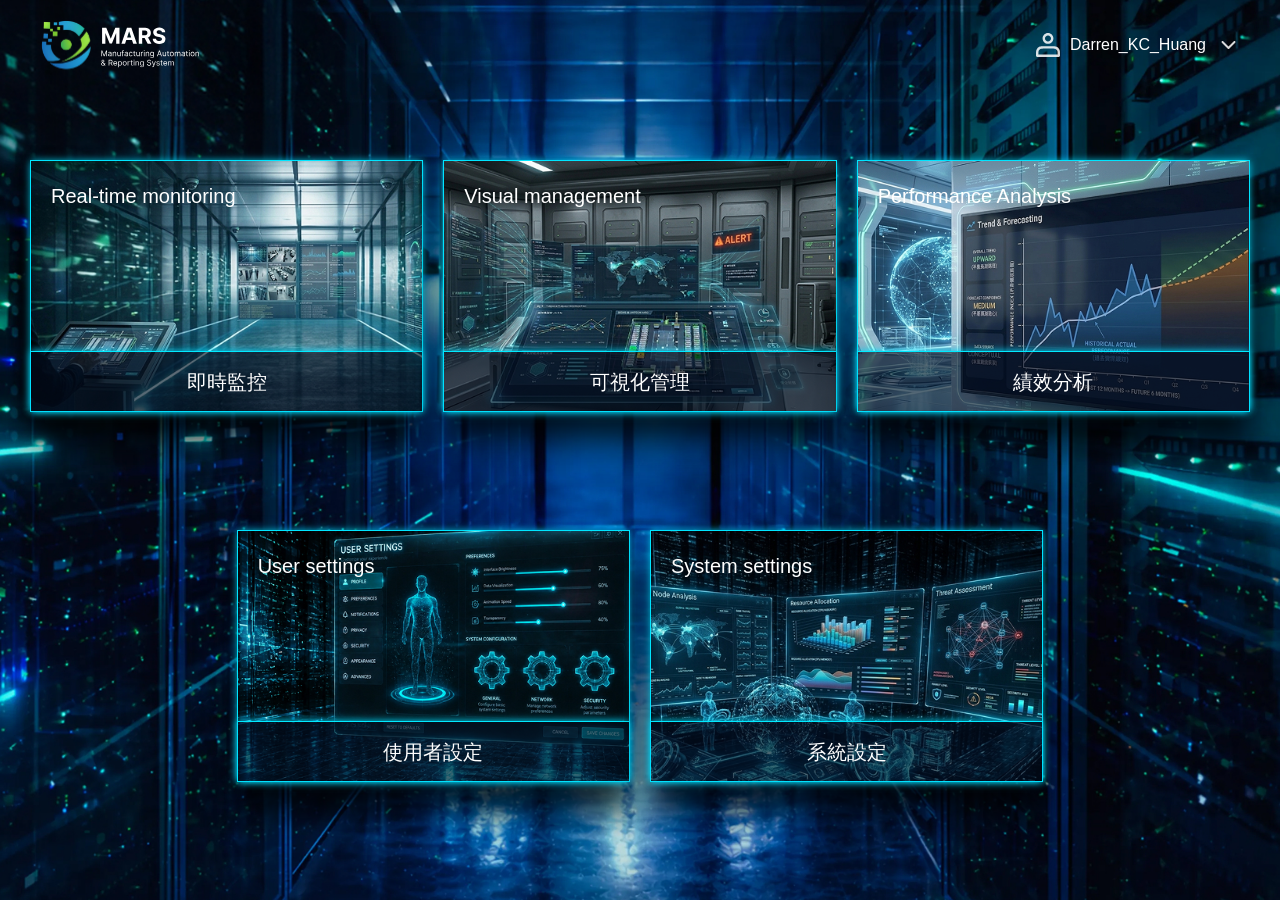
<file: index.html>
<!DOCTYPE html>
<html lang="en">

<head>
	<meta charset="UTF-8">
	<meta name="viewport" content="width=device-width, initial-scale=1, shrink-to-fit=no">
	<meta name="viewport" content="width=device-width, initial-scale=1.0, user-scalable=no, viewport-fit=cover">
	<meta http-equiv="X-UA-Compatible" content="ie=edge">
	<title>MARS</title>
	<link rel="stylesheet" href="./style/css/all.min.css">
</head>

<body>
	<div class="wrap">
		<header id="header" class="header">
			<a class="logo" href="index.html">
				<img src="./images/mars_logo.svg" alt="">
			</a>
			<div class="user">
				<div id="user_name" class="user_name">Darren_KC_Huang</div>
				<div id="logout" class="user_logout">Logout</div>
			</div>
			<div id="menuBtn" class="menuBtn">
				<span></span>
			</div>
		</header>
		<div class="content home">
			<a class="home_list" href="real_time.html">
				<div class="home_list_title">Real-time monitoring</div>
				<img src="./images/img_RealTime.jpg" alt="">
				<div class="home_list_txt">即時監控</div>
			</a>
			<a class="home_list" href="visual_management.html">
				<div class="home_list_title">Visual management</div>
				<img src="./images/img_VisualManagement.jpg" alt="">
				<div class="home_list_txt">可視化管理</div>
			</a>
			<div class="home_list">
				<div class="home_list_title">Performance Analysis</div>
				<img src="./images/img_PerformanceAnalysis.jpg" alt="">
				<div class="home_list_txt">績效分析</div>
			</div>
			<div class="home_list">
				<div class="home_list_title">User settings</div>
				<img src="./images/img_User Settings.jpg" alt="">
				<div class="home_list_txt">使用者設定</div>
			</div>
			<div class="home_list">
				<div class="home_list_title">System settings</div>
				<img src="./images/img_SystemSettings.jpg" alt="">
				<div class="home_list_txt">系統設定</div>
			</div>
		</div>
	</div>
	<script src="./js/model.js"></script>
</body>

</html>
</file>
<file: style/css/all.min.css>
@font-face{font-family:"Inter";font-style:italic;font-weight:100 900;font-display:swap;src:url(https://fonts.gstatic.com/s/inter/v20/UcCm3FwrK3iLTcvnUwkT9nA2.woff2) format("woff2");unicode-range:U+0460-052F,U+1C80-1C8A,U+20B4,U+2DE0-2DFF,U+A640-A69F,U+FE2E-FE2F}@font-face{font-family:"Inter";font-style:italic;font-weight:100 900;font-display:swap;src:url(https://fonts.gstatic.com/s/inter/v20/UcCm3FwrK3iLTcvnUwAT9nA2.woff2) format("woff2");unicode-range:U+0301,U+0400-045F,U+0490-0491,U+04B0-04B1,U+2116}@font-face{font-family:"Inter";font-style:italic;font-weight:100 900;font-display:swap;src:url(https://fonts.gstatic.com/s/inter/v20/UcCm3FwrK3iLTcvnUwgT9nA2.woff2) format("woff2");unicode-range:U+1F00-1FFF}@font-face{font-family:"Inter";font-style:italic;font-weight:100 900;font-display:swap;src:url(https://fonts.gstatic.com/s/inter/v20/UcCm3FwrK3iLTcvnUwcT9nA2.woff2) format("woff2");unicode-range:U+0370-0377,U+037A-037F,U+0384-038A,U+038C,U+038E-03A1,U+03A3-03FF}@font-face{font-family:"Inter";font-style:italic;font-weight:100 900;font-display:swap;src:url(https://fonts.gstatic.com/s/inter/v20/UcCm3FwrK3iLTcvnUwsT9nA2.woff2) format("woff2");unicode-range:U+0102-0103,U+0110-0111,U+0128-0129,U+0168-0169,U+01A0-01A1,U+01AF-01B0,U+0300-0301,U+0303-0304,U+0308-0309,U+0323,U+0329,U+1EA0-1EF9,U+20AB}@font-face{font-family:"Inter";font-style:italic;font-weight:100 900;font-display:swap;src:url(https://fonts.gstatic.com/s/inter/v20/UcCm3FwrK3iLTcvnUwoT9nA2.woff2) format("woff2");unicode-range:U+0100-02BA,U+02BD-02C5,U+02C7-02CC,U+02CE-02D7,U+02DD-02FF,U+0304,U+0308,U+0329,U+1D00-1DBF,U+1E00-1E9F,U+1EF2-1EFF,U+2020,U+20A0-20AB,U+20AD-20C0,U+2113,U+2C60-2C7F,U+A720-A7FF}@font-face{font-family:"Inter";font-style:italic;font-weight:100 900;font-display:swap;src:url(https://fonts.gstatic.com/s/inter/v20/UcCm3FwrK3iLTcvnUwQT9g.woff2) format("woff2");unicode-range:U+0000-00FF,U+0131,U+0152-0153,U+02BB-02BC,U+02C6,U+02DA,U+02DC,U+0304,U+0308,U+0329,U+2000-206F,U+20AC,U+2122,U+2191,U+2193,U+2212,U+2215,U+FEFF,U+FFFD}@font-face{font-family:"Inter";font-style:normal;font-weight:100 900;font-display:swap;src:url(https://fonts.gstatic.com/s/inter/v20/UcCo3FwrK3iLTcvvYwYL8g.woff2) format("woff2");unicode-range:U+0460-052F,U+1C80-1C8A,U+20B4,U+2DE0-2DFF,U+A640-A69F,U+FE2E-FE2F}@font-face{font-family:"Inter";font-style:normal;font-weight:100 900;font-display:swap;src:url(https://fonts.gstatic.com/s/inter/v20/UcCo3FwrK3iLTcvmYwYL8g.woff2) format("woff2");unicode-range:U+0301,U+0400-045F,U+0490-0491,U+04B0-04B1,U+2116}@font-face{font-family:"Inter";font-style:normal;font-weight:100 900;font-display:swap;src:url(https://fonts.gstatic.com/s/inter/v20/UcCo3FwrK3iLTcvuYwYL8g.woff2) format("woff2");unicode-range:U+1F00-1FFF}@font-face{font-family:"Inter";font-style:normal;font-weight:100 900;font-display:swap;src:url(https://fonts.gstatic.com/s/inter/v20/UcCo3FwrK3iLTcvhYwYL8g.woff2) format("woff2");unicode-range:U+0370-0377,U+037A-037F,U+0384-038A,U+038C,U+038E-03A1,U+03A3-03FF}@font-face{font-family:"Inter";font-style:normal;font-weight:100 900;font-display:swap;src:url(https://fonts.gstatic.com/s/inter/v20/UcCo3FwrK3iLTcvtYwYL8g.woff2) format("woff2");unicode-range:U+0102-0103,U+0110-0111,U+0128-0129,U+0168-0169,U+01A0-01A1,U+01AF-01B0,U+0300-0301,U+0303-0304,U+0308-0309,U+0323,U+0329,U+1EA0-1EF9,U+20AB}@font-face{font-family:"Inter";font-style:normal;font-weight:100 900;font-display:swap;src:url(https://fonts.gstatic.com/s/inter/v20/UcCo3FwrK3iLTcvsYwYL8g.woff2) format("woff2");unicode-range:U+0100-02BA,U+02BD-02C5,U+02C7-02CC,U+02CE-02D7,U+02DD-02FF,U+0304,U+0308,U+0329,U+1D00-1DBF,U+1E00-1E9F,U+1EF2-1EFF,U+2020,U+20A0-20AB,U+20AD-20C0,U+2113,U+2C60-2C7F,U+A720-A7FF}@font-face{font-family:"Inter";font-style:normal;font-weight:100 900;font-display:swap;src:url(https://fonts.gstatic.com/s/inter/v20/UcCo3FwrK3iLTcviYwY.woff2) format("woff2");unicode-range:U+0000-00FF,U+0131,U+0152-0153,U+02BB-02BC,U+02C6,U+02DA,U+02DC,U+0304,U+0308,U+0329,U+2000-206F,U+20AC,U+2122,U+2191,U+2193,U+2212,U+2215,U+FEFF,U+FFFD}.home_list::after,.home_list,.lv3_list,.lv2_box_listOutside,.menuBtn span,.menuBtn span::before,.menuBtn span::after,.user,.header{transition:all .3s ease-in-out}.back_prev,.home_list,.lv3_list,.lv2_list,.menuBtn,.user_logout,.user{cursor:pointer}*{margin:0;padding:0;list-style:none;box-sizing:border-box;font-size:16px;font-family:"Noto Sans TC","Arial",sans-serif;line-height:1}html,body,div,span,iframe,h1,h2,h3,h4,h5,h6,p,a,em,img,tt,b,i,ol,ul,li,form,label,caption{margin:0;padding:0;border:0;outline:0;background:rgba(0,0,0,0);list-style:none;font-style:normal;font-weight:normal;font-size:100%;vertical-align:baseline}html,body{width:100%;height:100%;background-color:#fff;font-size:16px;font-family:"Noto Sans TC",sans-serif;color:#000}html.ph,body.ph{overflow:hidden}*:hover,*:focus,*:active{outline:0;-moz-outline:none;-webkit-tap-highlight-color:rgba(0,0,0,0)}a{text-decoration:none;color:inherit}input,textarea,button{border:none}button{border:none;background-color:rgba(0,0,0,0)}img{width:100%;vertical-align:middle}select{font-size:16px;border:none;-webkit-appearance:none}table{border-collapse:collapse;border-spacing:0}@media only screen and (min-device-width: 1025px){::-webkit-scrollbar{width:6px;height:10px;background-color:#f1f1f1}::-webkit-scrollbar-thumb{background-color:#c1c1c1;border:1px #f1f1f1 solid;border-radius:3px;cursor:pointer;-webkit-transition:background .5s linear;transition:background .5s linear}*:hover::-webkit-scrollbar-thumb{background-color:#a9a9a9}::-webkit-scrollbar-corner{background-color:#f1f1f1}}.wrap{width:100%;height:100%}.header{position:absolute;top:0;left:0;display:flex;justify-content:space-between;align-items:center;width:100%;height:90px;padding:0 40px;background-color:rgba(0,0,0,0);z-index:1}.header.showMenu{background-color:#000}.logo{width:160px;height:50px}.user{position:relative;min-width:203px;background-color:rgba(0,0,0,0)}@media screen and (max-width: 995px){.user{position:absolute;top:100%;left:0;display:block;width:100%;height:calc(100vh - 90px);background-color:#000;opacity:0;pointer-events:none}.showMenu .user{opacity:1;pointer-events:fill}}.user_name{display:flex;align-items:center;font-weight:400;font-style:Regular;font-size:16px;line-height:24px;color:#fff;letter-spacing:-1.5%}.user_name::before,.user_name::after{flex:none;content:"";display:block;width:24px;height:24px;background-repeat:no-repeat;background-position:center;background-size:contain}.user_name::before{margin-right:10px;background-image:url("../../images/icon/icon_user.svg")}.user_name::after{margin-left:10px;background-image:url("../../images/icon/icon_arr_down.svg")}@media screen and (max-width: 995px){.user_name{height:56px;padding-left:18px;border-bottom:1px solid #00eaff}}.user_logout{position:absolute;top:calc(100% + 6px);display:none;width:100%;height:34px;border:1px solid rgba(0,234,255,.5019607843);border-radius:10px;background:linear-gradient(270deg, rgba(53, 87, 125, 0.8) 0%, rgba(20, 30, 48, 0.8) 100%);font-family:Inter;font-weight:400;font-size:16px;line-height:19px;letter-spacing:0%;color:#fff}.user_logout.show{display:flex;justify-content:center;align-items:center}.showMenu .user_logout,.showMenu .user_logout.show{display:flex;justify-content:flex-start;align-items:center}@media screen and (max-width: 995px){.user_logout{position:relative;top:0;justify-content:flex-start;height:56px;padding-left:16px;border:none;border-radius:0;background:rgba(0,0,0,0);border-bottom:1px solid #00eaff;font-size:20px}.user_logout:active{background:linear-gradient(270deg, rgba(0, 120, 255, 0.8) 0%, rgba(0, 58, 162, 0.8) 100%)}}.menuBtn{display:none;width:40px;height:40px;padding:6.67px 5px}.menuBtn span,.menuBtn span::before,.menuBtn span::after{display:block;width:100%;height:3.33px;background-color:#fff;border-radius:50px}.menuBtn span{position:relative}.showMenu .menuBtn span{background-color:hsla(0,0%,100%,0)}.menuBtn span::before,.menuBtn span::after{content:"";position:absolute}.menuBtn span::before{top:calc(-100% - 8.33px)}.showMenu .menuBtn span::before{top:50%;transform:translateY(-50%) rotate(45deg)}.menuBtn span::after{top:calc(100% + 8.33px)}.showMenu .menuBtn span::after{top:-50%;transform:translateY(50%) rotate(-45deg)}@media screen and (max-width: 995px){.menuBtn{display:flex;justify-content:center;align-items:center}}.content{width:100%;height:100%;padding-top:90px;background:url("../../images/bg_index.jpg") no-repeat center/cover}.content_title{display:flex;align-items:center;width:100%;height:86px;padding-left:34px;background:rgba(20,30,48,.5);font-weight:400;font-size:50px;line-height:74px;letter-spacing:0%;color:#fff}.content_title::after{content:attr(data-en);margin-left:20px;font-family:Inter;font-weight:400;font-size:30px;line-height:100%;letter-spacing:0%}@media screen and (max-width: 995px){.content_title::after{margin:0;font-size:20px;line-height:30px}}@media screen and (max-width: 995px){.content_title{justify-content:center;align-items:flex-start;flex-direction:column;height:84px;font-size:30px;line-height:44px}}.content_box{overflow-y:auto;display:flex;justify-content:space-between;height:calc(100% - 86px);padding:55px 60px 0}@media screen and (max-width: 1280px){.content_box{padding:30px 30px 20px}}@media screen and (max-width: 995px){.content_box{height:calc(100% - 84px - 62px);padding:20px 10px 0}}.content.home{overflow-y:auto}@media screen and (max-width: 995px){.content{padding-bottom:20px}}.lv2{overflow-x:hidden;overflow-y:auto}@media screen and (max-width: 995px){.lv2{width:100%}}.lv2_list{position:relative;display:flex;height:130px;margin-bottom:26px;margin-right:55px;padding:0 56px;background:linear-gradient(270deg, rgba(53, 87, 125, 0.8) 0%, rgba(20, 30, 48, 0.8) 100%);border:1px solid #00eaff;box-shadow:0px 0px 8px 0px #0df;box-shadow:0px 30px 30px 0px rgba(0,0,0,.8);border-radius:999px}.lv2_list.on::after{content:"";position:absolute;top:0;bottom:0;left:calc(100% + 31px);display:block;width:16px;height:26px;margin:auto 0;background:url("../../images/icon/icon_trangle.svg") no-repeat center/contain}.lv2_list:hover,.lv2_list.on{background:linear-gradient(270deg, rgba(0, 120, 255, 0.8) 0%, rgba(0, 58, 162, 0.8) 100%)}@media screen and (max-width: 1280px){.lv2_list{height:90px;margin-right:30px;padding:0 30px}.lv2_list.on::after{flex:none;left:calc(100% + 10px);width:8px;height:16px}}.lv2_list_icon{display:flex;align-items:center;width:130px;min-width:130px}@media screen and (max-width: 1280px){.lv2_list_icon{width:56px;min-width:56px}}@media screen and (max-width: 995px){.lv2_list_icon{width:56px;min-width:56px;height:56px}}.lv2_list_txt{display:flex;align-items:center;margin-left:20px;font-family:Inter;font-weight:700;font-style:Bold;font-size:20px;line-height:24px;letter-spacing:0%;color:#fff}@media screen and (max-width: 1280px){.lv2_list_txt{font-size:16px}}@media screen and (max-width: 995px){.lv2_list_txt{margin-left:10px}}@media screen and (max-width: 995px){.lv2_list{width:100%;height:70px;align-items:center}.lv2_list.on::after{display:none}}.lv2_box{overflow:hidden;flex:1;margin-left:22px}.lv2_box_listOutside{width:100%;height:100%}.lv2_box_listOutside .scroll{overflow-y:auto;height:100%;padding:10px 0}.lv2_box_list{width:100%;height:100%}.lv2_box_detail{padding:28px 30px;background:rgba(20,30,48,.6);border:1px solid #00eaff;border-radius:20px;color:#fff;font-family:Noto Sans CJK TC;font-size:16px;line-height:24px;letter-spacing:0%}.lv2_box_detail::before{content:attr(data-title);font-family:Noto Sans CJK TC;font-weight:400;font-size:24px;line-height:100%;letter-spacing:0%}.lv2_box.ph{overflow:hidden;display:none;width:100%;padding-bottom:20px}@media screen and (max-width: 995px){.on+.lv2_box.ph{display:block}}@media screen and (max-width: 1280px){.lv2_box{margin-left:0}}@media screen and (max-width: 995px){.lv2_box{margin-left:0;padding-right:1px}.lv2_box.pc{display:none}}.lv3{display:grid;grid-template-columns:repeat(3, 1fr);gap:21px;margin-top:30px}.lv3_list{display:flex;justify-content:space-between;align-items:center;height:100px;padding:25px;background:linear-gradient(270deg, rgba(53, 87, 125, 0.8) 0%, rgba(20, 30, 48, 0.8) 100%);border:1px solid rgba(0,234,255,.5);border-radius:20px;color:#fff;font-family:Inter;font-weight:700;font-size:20px;line-height:24px;letter-spacing:0%}.lv3_list:hover,.lv3_list.on{background:linear-gradient(270deg, rgba(0, 120, 255, 0.8) 0%, rgba(0, 58, 162, 0.8) 100%)}.lv3_list::after{content:"";width:16px;height:16px;background:url("../../images/icon/icon_trangle_w.svg") no-repeat center/contain}@media screen and (max-width: 1280px){.lv3_list{height:56px;font-size:16px}.lv3_list::after{width:8px;height:8px}}.home{display:flex;justify-content:center;align-items:flex-start;flex-wrap:wrap;width:100%;padding:160px 142px 0}@media screen and (max-width: 1440px){.home{padding:160px 60px 0}}@media screen and (max-width: 1280px){.home{padding:160px 20px 0}}@media screen and (max-width: 995px){.home{padding:96px 40px 48px}}.home_list{flex:none;position:relative;width:calc(33.3333333333% - 50px);max-width:500px;margin:0 25px;border:1px solid #00eaff;box-shadow:0px 30px 30px 0px rgba(0,0,0,.8)}@media screen and (max-width: 1280px){.home_list{width:calc(33.3333333333% - 20px);margin:0 10px 25px}}@media screen and (max-width: 995px){.home_list{width:100%;margin:0 0px 20px}}.home_list::before{content:"";position:absolute;top:0;left:0;display:block;width:100%;height:100%;box-shadow:0px 0px 8px 0px #0df}.home_list::after{content:"";position:absolute;top:0;left:0;display:block;width:100%;height:100%;background:rgba(0,31,209,.5);opacity:0}@media(pointer: fine)and (max-resolution: 2dppx),(-moz-touch-enabled: 0){.home_list:hover{transform:scale(1.1)}}.home_list:active:after{opacity:1}.home_list_title{position:absolute;top:20px;left:20px;font-weight:400;font-size:20px;leading-trim:NONE;line-height:30px;letter-spacing:0%;color:#fff}.home_list_txt{position:absolute;left:0;bottom:0;display:flex;justify-content:center;align-items:center;width:100%;height:60px;color:#fff;font-weight:400;font-style:Regular;font-size:20px;line-height:30px;letter-spacing:0%;text-align:center;border-top:1px solid #00eaff;box-shadow:0px 0px 8px 0px #0df;background-color:rgba(2,11,27,.6)}.back{display:none;width:100%;height:62px;padding:16px;color:#fff}.back::before{content:"";display:block;width:16px;height:16px;margin-right:10px;background:url("../../images/icon/icon_trangle_wleft.svg") no-repeat center/contain}@media screen and (max-width: 995px){.back{display:flex;align-items:center}}/*# sourceMappingURL=all.min.css.map */
</file>
